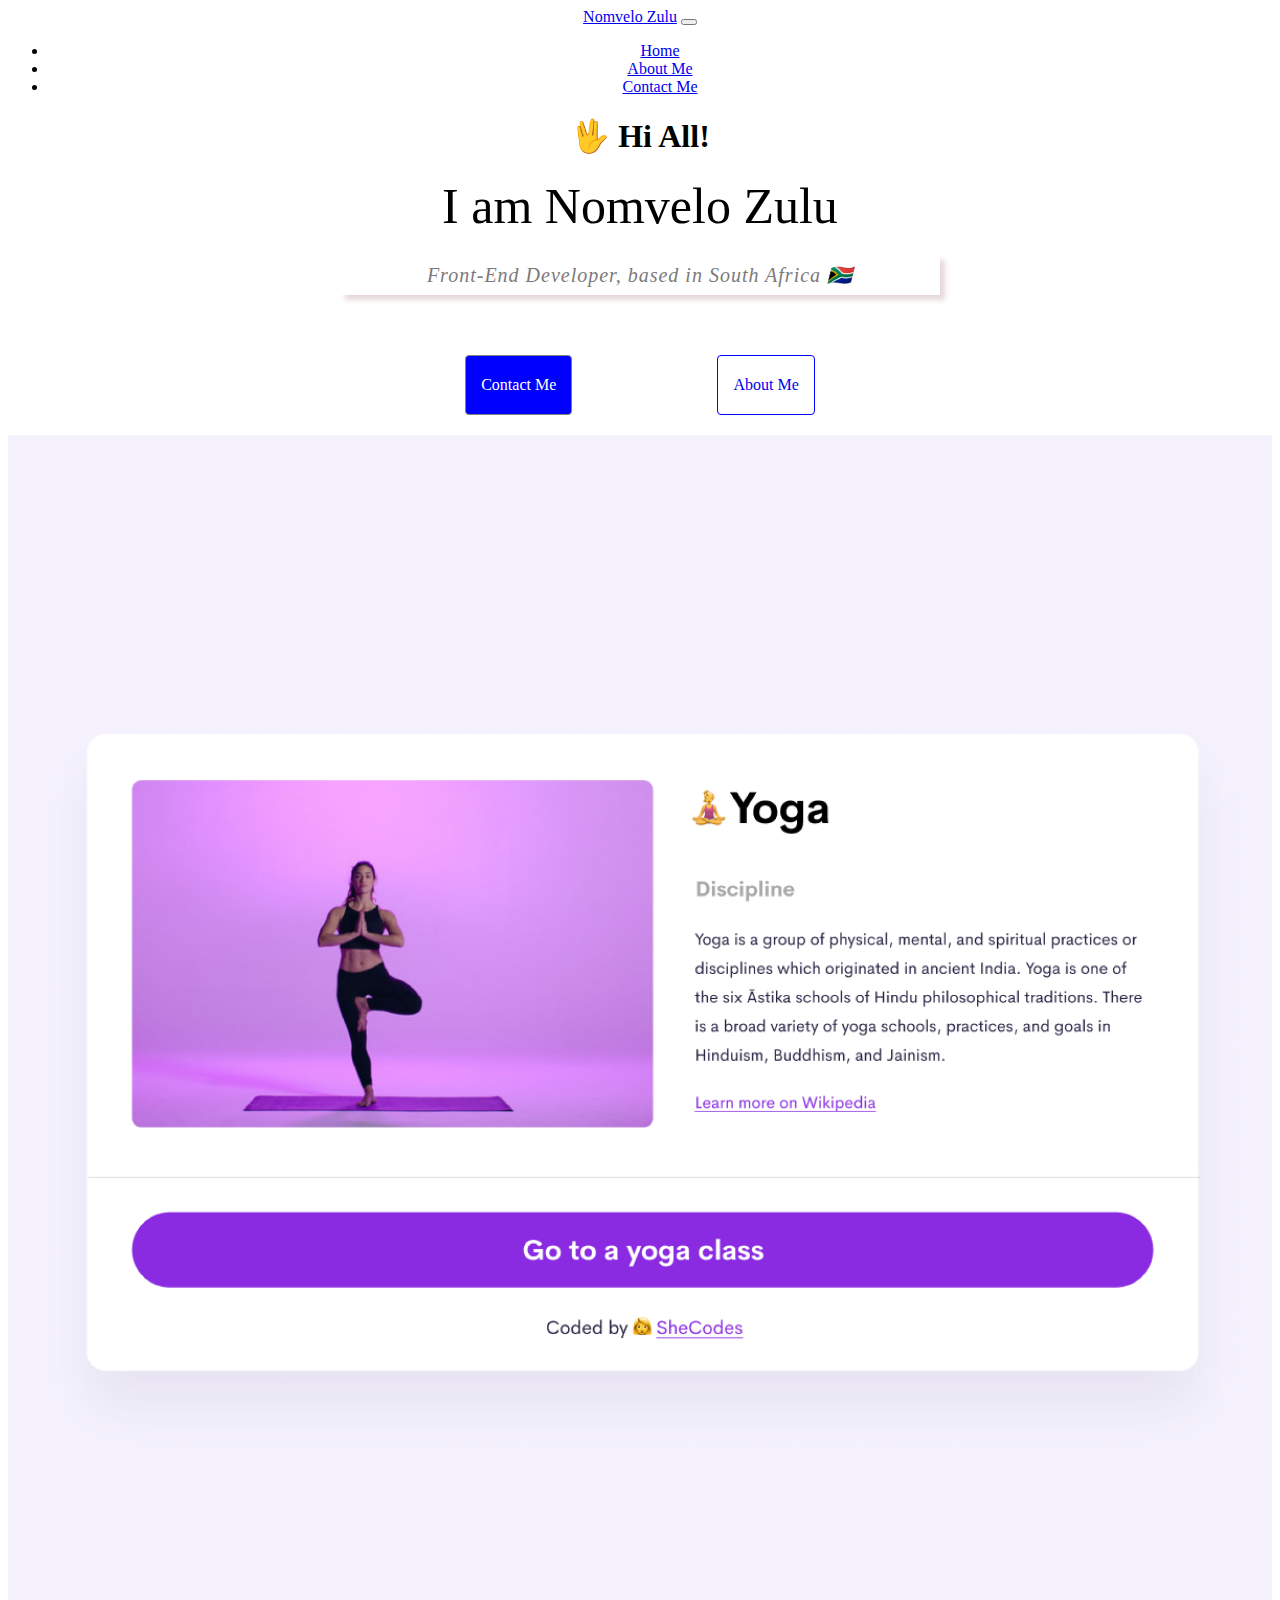
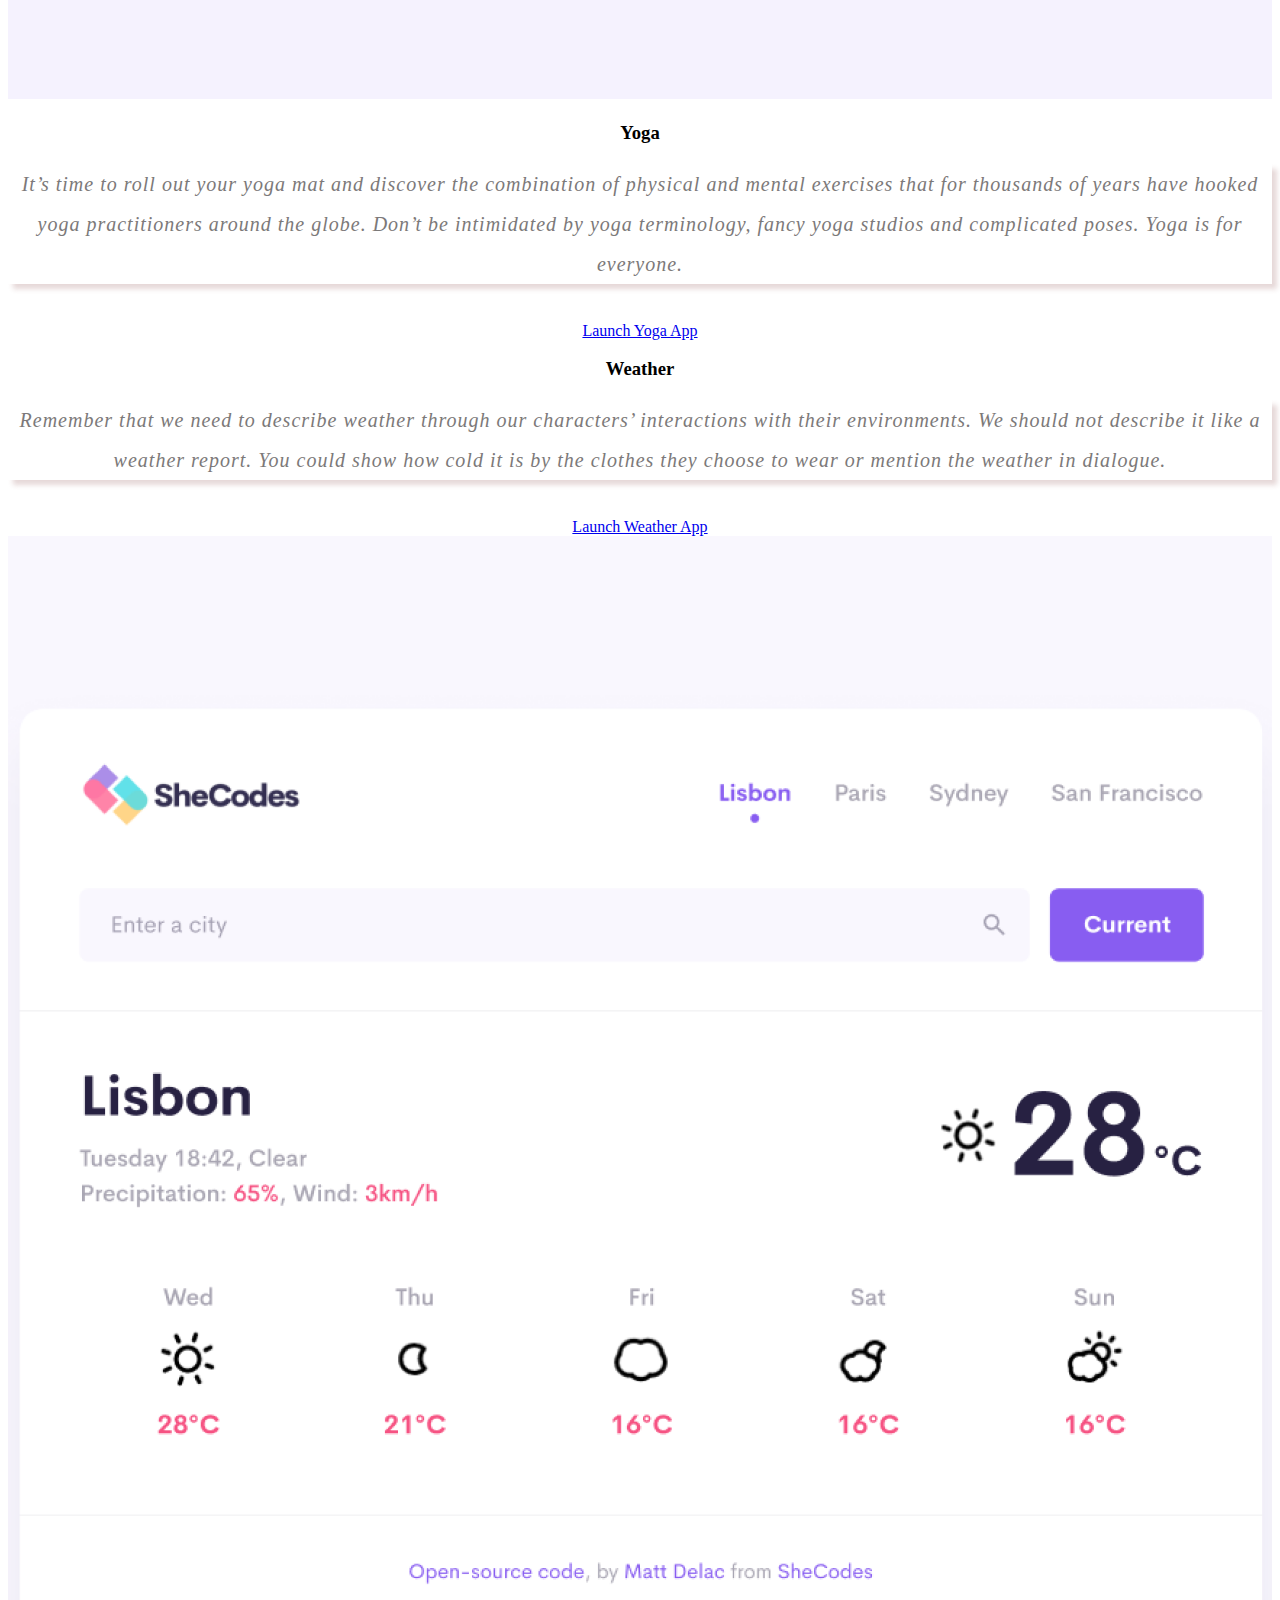
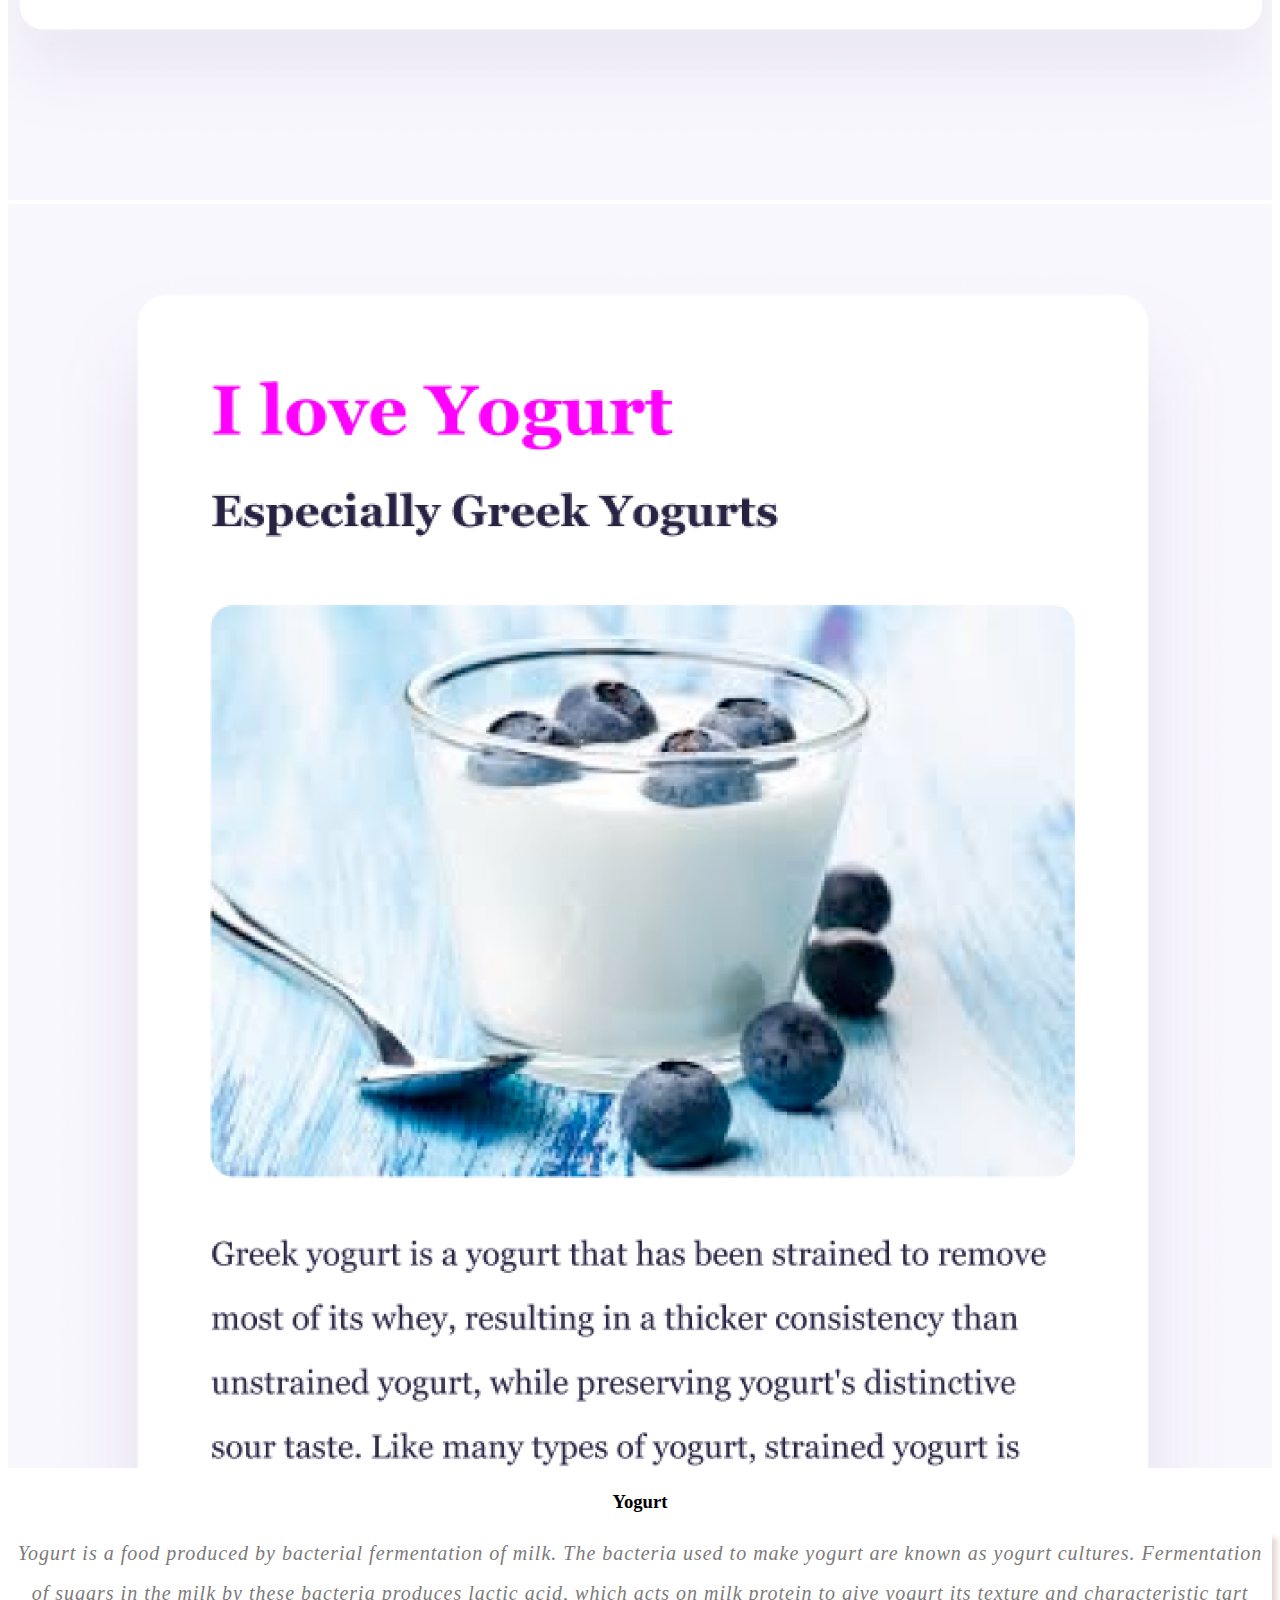
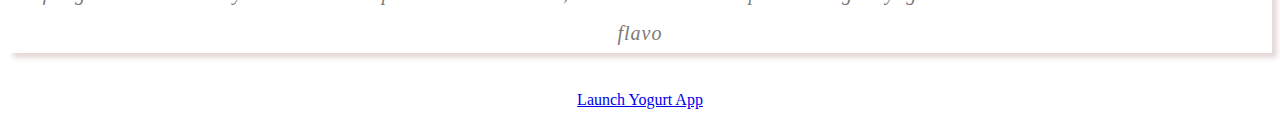
<file: index.html>
<!DOCTYPE html>
<html lang="en">
  <head>
    <meta charset="UTF-8" />
    <meta name="viewport" content="width=device-width, initial-scale=1.0" />
    <link rel="stylesheet" href="src/styles.css" />
    <link
      href="https://cdn.jsdelivr.net/npm/bootstrap@5.3.1/dist/css/bootstrap.min.css"
      rel="stylesheet"
      integrity="sha384-4bw+/aepP/YC94hEpVNVgiZdgIC5+VKNBQNGCHeKRQN+PtmoHDEXuppvnDJzQIu9"
      crossorigin="anonymous"
    />

    <title>Front-end Developer - Nomvelo Zulu</title>
  </head>
  <body>
    <nav class="navbar navbar-expand-lg bg-body-tertiary">
      <div class="container-fluid">
        <a class="navbar-brand" href="index.html">Nomvelo Zulu</a>
        <button
          class="navbar-toggler"
          type="button"
          data-bs-toggle="collapse"
          data-bs-target="#navbarNav"
          aria-controls="navbarNav"
          aria-expanded="false"
          aria-label="Toggle navigation"
        >
          <span class="navbar-toggler-icon"></span>
        </button>
        <div class="collapse navbar-collapse" id="navbarNav">
          <ul class="navbar-nav">
            <li class="nav-item">
              <a class="nav-link active" aria-current="page" href="index.html"
                >Home</a
              >
            </li>
            <li class="nav-item">
              <a class="nav-link" href="about.html">About Me</a>
            </li>
            <li class="nav-item">
              <a class="nav-link" href="about.html#contact">Contact Me</a>
            </li>
          </ul>
        </div>
      </div>
    </nav>
    <div class="all">
      <h1>🖖 Hi All!</h1>
      <div class="myName" id="name">I am Nomvelo Zulu</div>
      <p>Front-End Developer, based in South Africa 🇿🇦</p>
      <div class="know-me">
        <a href="/about.html#contact" class="contact-link">Contact Me</a>
        <a href="/about.html" class="about-link">About Me</a>
      </div>
    </div>
    <div class="container">
      <div class="row">
        <div class="col-sm-6">
          <img
            src="images/yoga.png"
            alt="yaga image"
            class="img-fluid rounded"
          />
        </div>
        <div class="col-sm-6">
          <h3>Yoga</h3>
          <p>
            It’s time to roll out your yoga mat and discover the combination of
            physical and mental exercises that for thousands of years have
            hooked yoga practitioners around the globe. Don’t be intimidated by
            yoga terminology, fancy yoga studios and complicated poses. Yoga is
            for everyone.
          </p>
          <br />

          <a
            href="#name"
            target="_blank"
            class="launch-link text-decoration-none border bg-primary text-white rounded-pill"
            >Launch Yoga App</a
          >
        </div>
      </div>
      <div class="row">
        <div class="col-sm-6">
          <h3>Weather</h3>
          <p>
            Remember that we need to describe weather through our characters’
            interactions with their environments. We should not describe it like
            a weather report. You could show how cold it is by the clothes they
            choose to wear or mention the weather in dialogue.
          </p>
          <br />
          <a
            href="#name"
            target="_blank"
            class="launch-link text-decoration-none border bg-primary text-white rounded-pill"
            >Launch Weather App</a
          >
        </div>
        <div class="col-sm-6">
          <img
            src="images/weather.png"
            alt="weather image"
            class="img-fluid rounded"
          />
        </div>
      </div>
      <div class="row">
        <div class="col-sm-6">
          <img
            src="images/yogurt.png"
            alt="weather image"
            class="img-fluid rounded"
          />
        </div>
        <div class="col-sm-6">
          <h3>Yogurt</h3>
          <p>
            Yogurt is a food produced by bacterial fermentation of milk. The
            bacteria used to make yogurt are known as yogurt cultures.
            Fermentation of sugars in the milk by these bacteria produces lactic
            acid, which acts on milk protein to give yogurt its texture and
            characteristic tart flavo
          </p>
          <br />
          <a
            href="#name"
            target="_blank"
            class="launch-link text-decoration-none border bg-primary text-white rounded-pill"
            >Launch Yogurt App</a
          >
        </div>
      </div>
    </div>
    <script
      src="https://cdn.jsdelivr.net/npm/bootstrap@5.3.1/dist/js/bootstrap.bundle.min.js"
      integrity="sha384-HwwvtgBNo3bZJJLYd8oVXjrBZt8cqVSpeBNS5n7C8IVInixGAoxmnlMuBnhbgrkm"
      crossorigin="anonymous"
    ></script>
  </body>
</html>
</file>
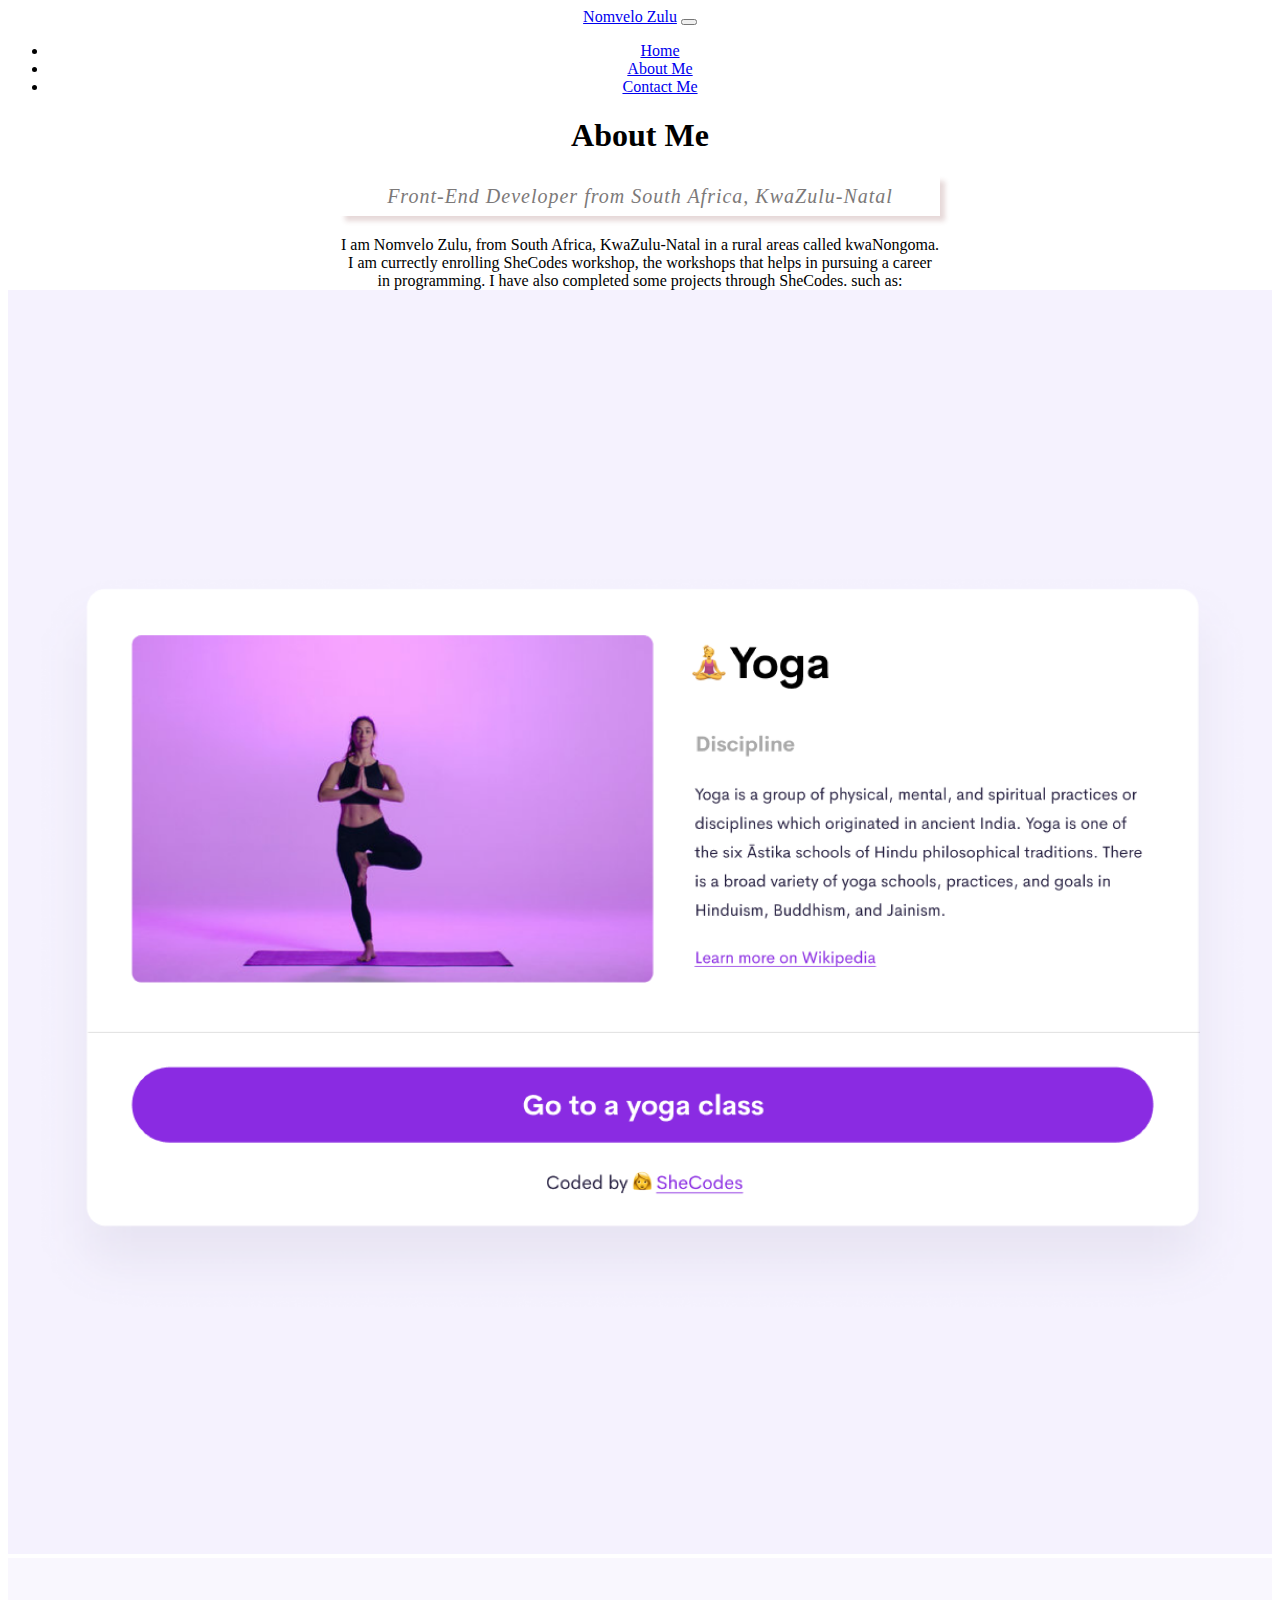
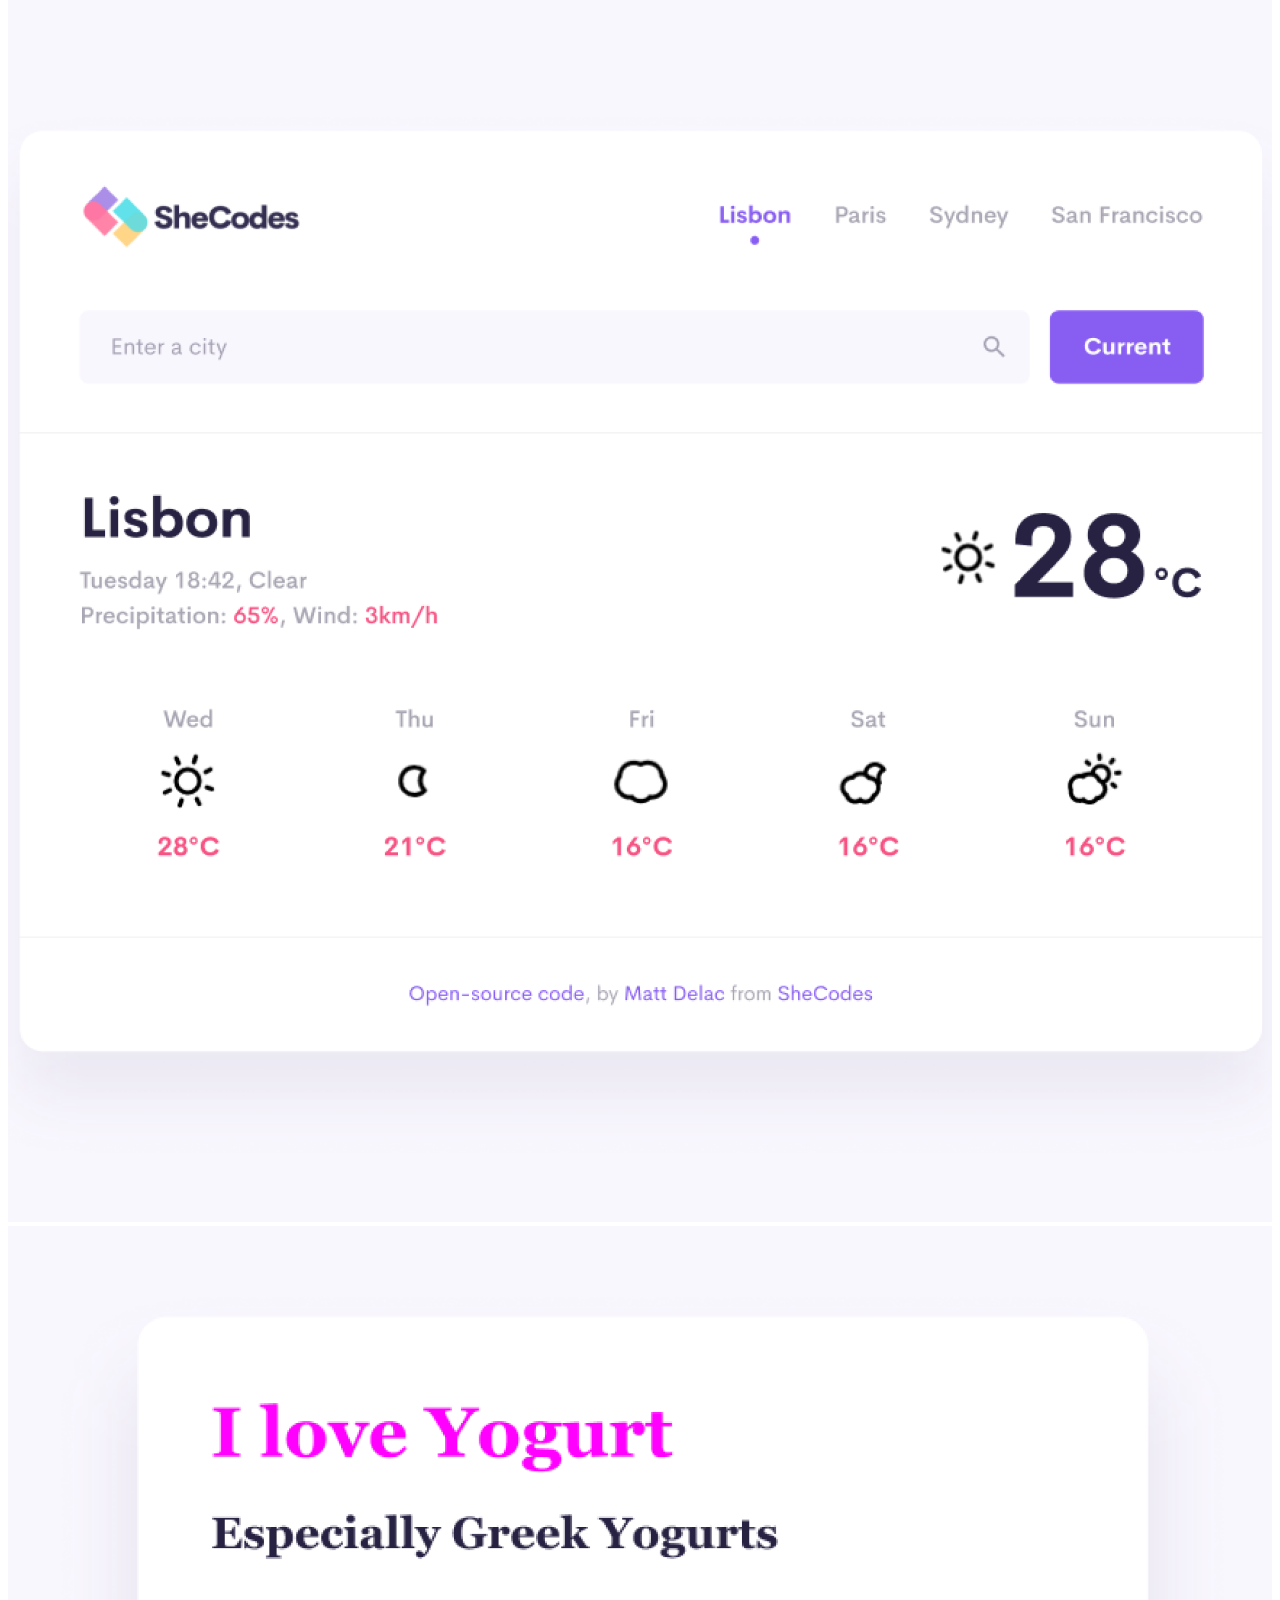
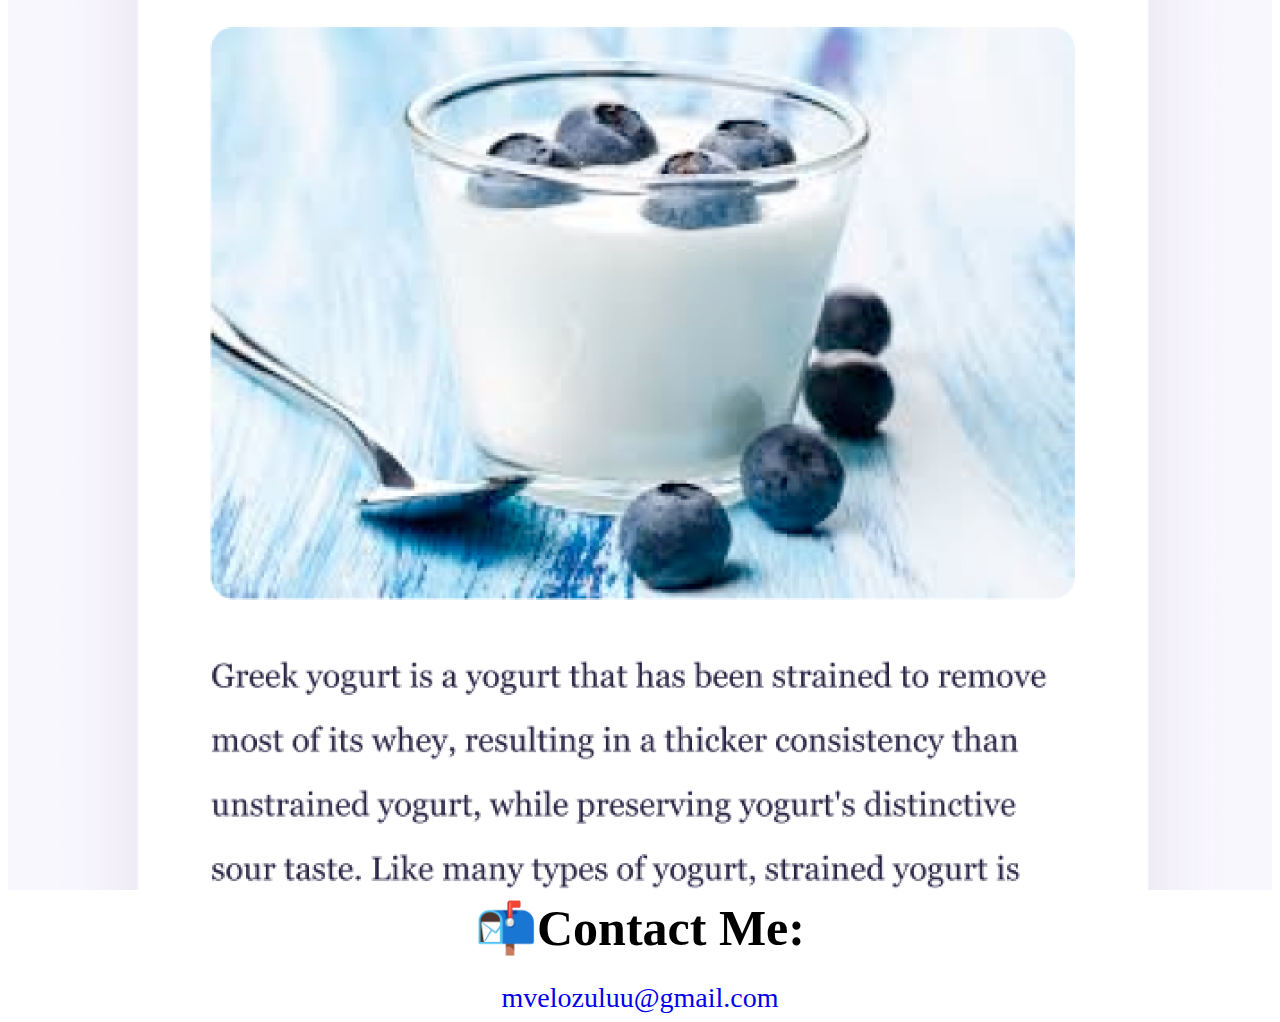
<file: about.html>
<!DOCTYPE html>
<html lang="en">
  <head>
    <meta charset="UTF-8" />
    <meta name="viewport" content="width=device-width, initial-scale=1.0" />
    <link rel="stylesheet" href="src/styles.css" />
    <link
      href="https://cdn.jsdelivr.net/npm/bootstrap@5.3.1/dist/css/bootstrap.min.css"
      rel="stylesheet"
      integrity="sha384-4bw+/aepP/YC94hEpVNVgiZdgIC5+VKNBQNGCHeKRQN+PtmoHDEXuppvnDJzQIu9"
      crossorigin="anonymous"
    />
    <title>
      Learn more about Nomvelo Zulu and the webiste she had worked on - Nomvelo
      Zulu
    </title>
  </head>
  <body>
    <nav class="navbar navbar-expand-lg bg-body-tertiary">
      <div class="container-fluid">
        <a class="navbar-brand" href="index.html">Nomvelo Zulu</a>
        <button
          class="navbar-toggler"
          type="button"
          data-bs-toggle="collapse"
          data-bs-target="#navbarNav"
          aria-controls="navbarNav"
          aria-expanded="false"
          aria-label="Toggle navigation"
        >
          <span class="navbar-toggler-icon"></span>
        </button>
        <div class="collapse navbar-collapse" id="navbarNav">
          <ul class="navbar-nav">
            <li class="nav-item">
              <a class="nav-link active" aria-current="page" href="index.html"
                >Home</a
              >
            </li>
            <li class="nav-item">
              <a class="nav-link" href="about.html">About Me</a>
            </li>
            <li class="nav-item">
              <a class="nav-link" href="/about.html#contact">Contact Me</a>
            </li>
          </ul>
        </div>
      </div>
    </nav>
    <div class="container">
      <div class="all">
        <h1>About Me</h1>
        <p>Front-End Developer from South Africa, KwaZulu-Natal</p>

        <div>
          I am Nomvelo Zulu, from South Africa, KwaZulu-Natal in a rural areas
          called kwaNongoma. I am currectly enrolling SheCodes workshop, the
          workshops that helps in pursuing a career in programming. I have also
          completed some projects through SheCodes. such as:
        </div>
      </div>
    </div>
    <div class="row">
      <div class="col-sm-4">
        <img src="images/yoga.png" alt="yaga image" class="img-fluid rounded" />
      </div>
      <div class="col-sm-4">
        <img
          src="images/weather.png"
          alt="weather image"
          class="img-fluid rounded"
        />
      </div>
      <div class="col-sm-4">
        <img
          src="images/yogurt.png"
          alt="weather image"
          class="img-fluid rounded"
        />
      </div>
    </div>
    <div class="more">
      <h4>📬Contact Me:</h4>
      <span
        ><a href="mailto:mvelozuluu@gmail.com" class="contact-me" id="contact"
          >mvelozuluu@gmail.com</a
        ></span
      >
    </div>

    <script
      src="https://cdn.jsdelivr.net/npm/bootstrap@5.3.1/dist/js/bootstrap.bundle.min.js"
      integrity="sha384-HwwvtgBNo3bZJJLYd8oVXjrBZt8cqVSpeBNS5n7C8IVInixGAoxmnlMuBnhbgrkm"
      crossorigin="anonymous"
    ></script>
  </body>
</html>
</file>
<file: src/styles.css>
:root {
  --primary-color: rgb(124, 121, 121);
  --secondary-color: rgb(226, 224, 224);
  --box-shadow: 5px 5px 5px rgba(129, 59, 59, 0.2);
}
body {
  text-align: center;
}
p {
  font-size: 20px;
  line-height: 2;
  letter-spacing: 1px;
  color: var(--primary-color);
  font-style: italic;
  box-shadow: var(--box-shadow);
}
h4 {
  font-size: 50px;
  margin-block-end: 5px;
  margin-block-start: 5px;
}
.myName {
  font-size: 50px;
}
.about-me {
  display: flex;
  justify-content: space-evenly;
}
.all-about {
  border: 1px solid #a4a4a4;
  padding: 20px;
  margin: 10px;
  flex: 1;
  border-radius: 6px;
  background-color: var(--secondary-color);
  text-justify: auto;
  font-size: 18px;
}
.contact-me {
  display: flex;
  justify-content: center;
  font-size: 28px;
  text-decoration: none;
  margin-top: 25px;
}
.all {
  max-width: 600px;
  margin: 0 auto;
}
.know-me {
  display: flex;
  margin-top: 40px;
  flex-direction: row;
  justify-content: space-evenly;
}
.about-link {
  text-decoration: none;
  border: 1px solid blue;
  margin: 20px;
  border-radius: 4px;
  padding: 20px 15px;
  text-transform: capitalize;
}
.contact-link {
  text-decoration: none;
  border: 1px solid gray;
  margin: 20px;
  border-radius: 4px;
  padding: 20px 15px;
  text-transform: capitalize;
  background-color: blue;
  color: white;
}
.contact-link:hover {
  background-color: aquamarine;
}
.about-link:hover {
  background-color: blue;
}
.more {
  max-width: 600px;
  margin: 0 auto;
}
.launch-link {
  margin: 20px;
  padding: 20px 15px;
}
img {
  max-width: 100%;
  height: auto;
}
</file>
